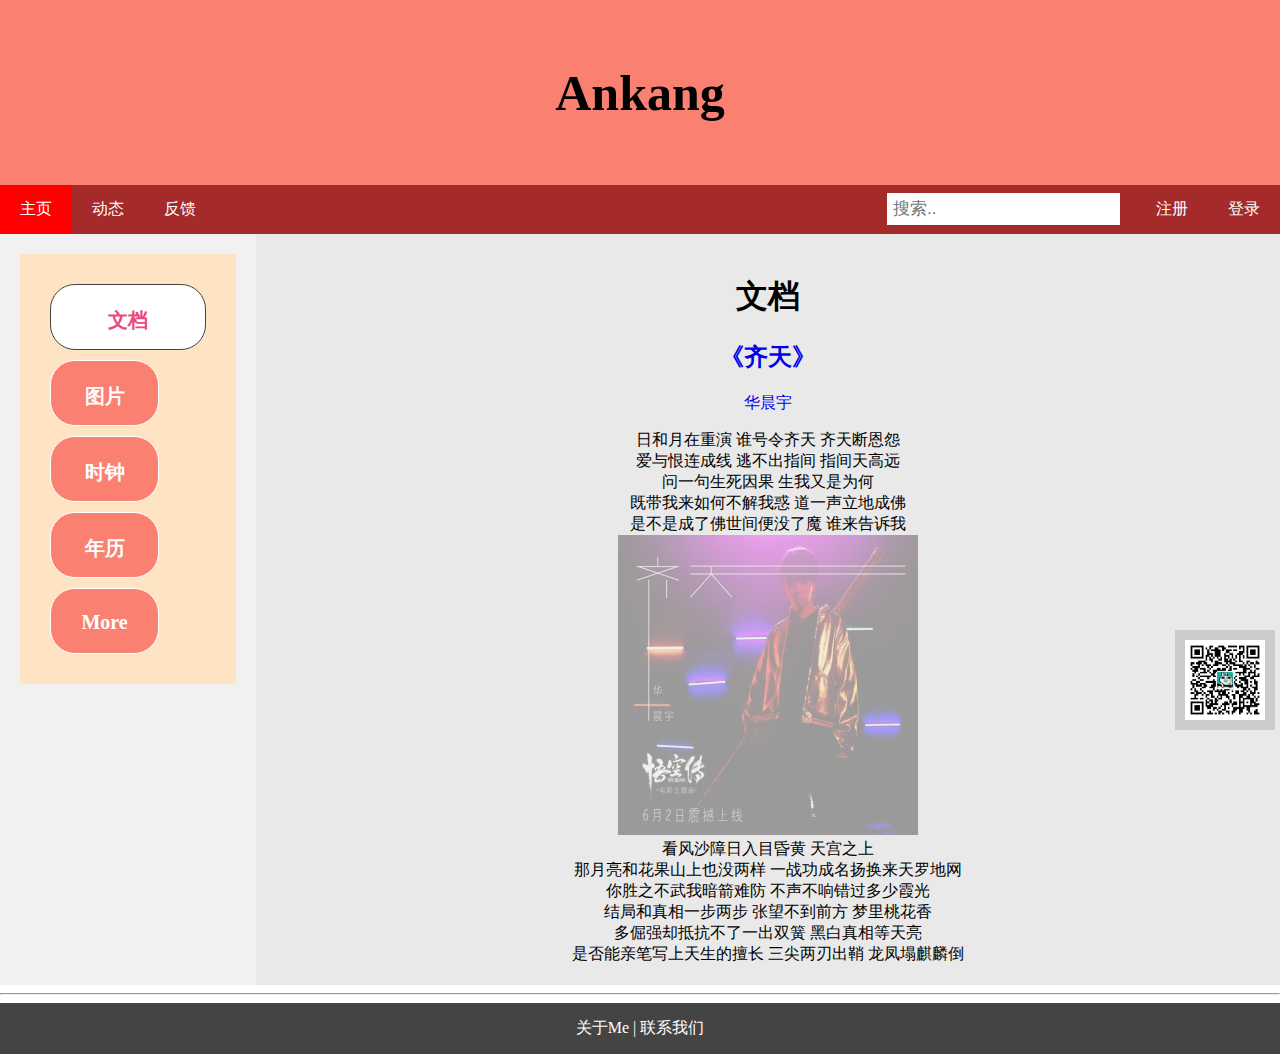
<file: index.html>
<!DOCTYPE html>
<html>
	<head>
		<meta charset="UTF-8">
		<title>Ankang</title>
<link rel="shortcut icon" href="img/favicon.ico" type="image/x-icon" />
<link href="css/index.css" rel="stylesheet" type="text/css" />	

<script type="text/javascript" src="js/index.js">
</script>
	</head>
	<body>
<div class="top">
  <h1>Ankang</h1>
</div>
<div class="header">
		<a href="#home" class="active">主页</a>
		<a href="#news">动态</a>
		<a href="tips.html">反馈</a>			
		<a href="sign_in.html" class="right">登录</a>
		<a href="sign_up.html" class="right">注册</a>
		<input type="text" placeholder="搜索..">
</div>

<div class="wechat">
<img src="img/fdcc3772b503f1749a8c64aeccc450c.jpg"  />
</div>

<div class="row">
		<div id="left" class="meun">
		<ul>
        <li class="active"><h2>文档</h2></li>
        <li><h2>图片</h2></li>
        <li><h2>时钟</h2></li>
        <li><h2>年历</h2></li>
        <li><h2>More</h2></li>
    	</ul>
		</div>
		
		<div id="right" class="neirong">
			<div>
				<h1>文档</h1>
				<h2><a href="word.html">《齐天》</a></h2>
				<p>
					<a href="https://baike.baidu.com/item/%E5%8D%8E%E6%99%A8%E5%AE%87/6064097?fr=aladdin" target="_blank">华晨宇</a>
				</p>
				
				日和月在重演 谁号令齐天 齐天断恩怨<br>
				
				爱与恨连成线 逃不出指间 指间天高远<br />
				
				问一句生死因果 生我又是为何<br />
				
				既带我来如何不解我惑 道一声立地成佛<br />
				
				是不是成了佛世间便没了魔 谁来告诉我<br />
				
				<img id="word_img" src="img/huahua.png" alt="悟空传" height="300px" width="300px"/><br>
						
				看风沙障日入目昏黄 天宫之上<br />
				
				那月亮和花果山上也没两样 一战功成名扬换来天罗地网<br />
				
				你胜之不武我暗箭难防 不声不响错过多少霞光<br />
				
				结局和真相一步两步 张望不到前方 梦里桃花香<br />
				
				多倔强却抵抗不了一出双簧 黑白真相等天亮<br />
				
				是否能亲笔写上天生的擅长 三尖两刃出鞘 龙凤塌麒麟倒<br />
			</div>
			<div class="images" style="display: none;">
				<h1>照片</h1>
				<img src="img/huachenyu.png" />
				<img src="img/wallhaven-531227.jpg"/>
				<img src="img/20160825224335.png"/>
								
				<img src="img/1569735467959.jpeg"/>
				<img src="img/no4JxovDcWg.jpg"/>
				<img src="img/1569735552129.jpeg"/>				
				
				<img src="img/1569735423458.jpeg"/>
				<img src="img/1569735445718.jpeg"/>
				<img src="img/1569735455910.jpeg"/>				
								
				<img src="img/1569735403356.jpeg"/>
				<img src="img/wallhaven-385770.jpg"/>
				<img src="img/wallhaven-377290.png"/>
			</div>
			
			<div id="clock" style="display: none;">
				<h1>时钟</h1>
				<img src="img/0.png"/>
				<img src="img/0.png"/>
				:
				<img src="img/0.png"/>
				<img src="img/0.png"/>
				:
				<img src="img/0.png"/>
				<img src="img/0.png"/>
				
			</div>
		
			<div id="rili" style="display: none;">
			<ul>
		        <li class="move"><h2>1</h2><p>Jan.</p></li>
		        <li><h2>2</h2><p>Fer.</p></li>
		        <li><h2>3</h2><p>Mar.</p></li>
		        <li><h2>4</h2><p>Apr.</p></li>
		        <li><h2>5</h2><p>May.</p></li>
		        <li><h2>6</h2><p>Jun.</p></li>
		        <li><h2>7</h2><p>Jul.</p></li>
		        <li><h2>8</h2><p>Aug.</p></li>
		        <li><h2>9</h2><p>Sep.</p></li>
		        <li><h2>10</h2><p>Oct.</p></li>
		        <li><h2>11</h2><p>Nov.</p></li>
		        <li><h2>12</h2><p>Dec.</p></li>
		 	</ul>		        
		        <h1 id="action">元旦快乐!新年快乐!</h1>
			</div>
			<div style="display: none;">
				完善ing...
			</div>
		</div>
</div>
	<hr>
	<div class="footer">
	<a href="#about">关于Me</a> | <a href="Email.html">联系我们</a>
	</div>
	</body>
</html>
</file>
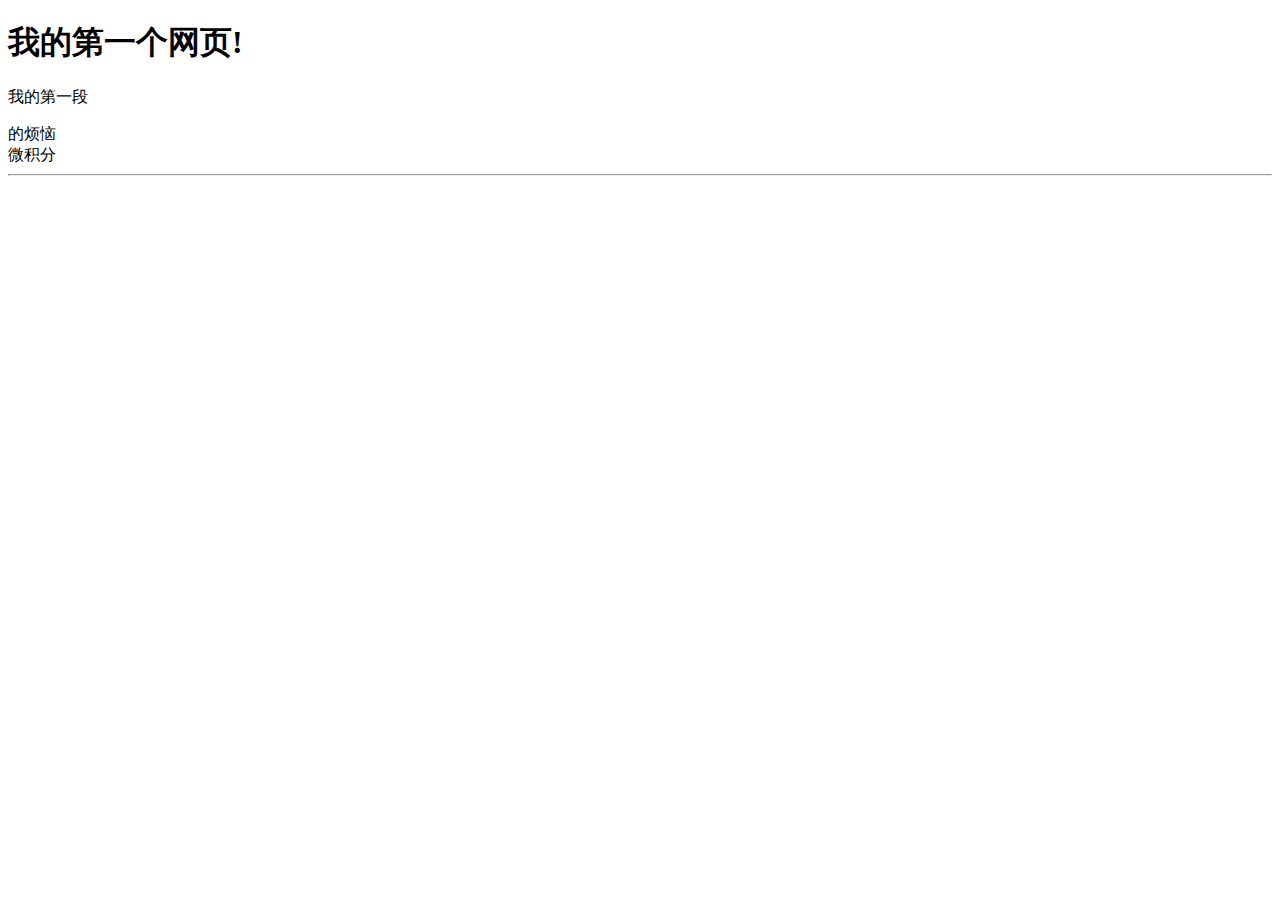
<file: demo001.html>
﻿<!doctype html>
<html>
	<head>
		<meta charset="utf-8" />
		<title>No.1</title>	
		<!--
		<meta http-equiv="refresh" content="5;url=http://www.baidu.com"/>
		-->
	</head>
	<body>
		<!-- 注释 -->
		<h1>我的第一个网页!</h1>
		<p>我的第一段</p>的烦恼<br>微积分<hr>
	</body>
</html>
</file>
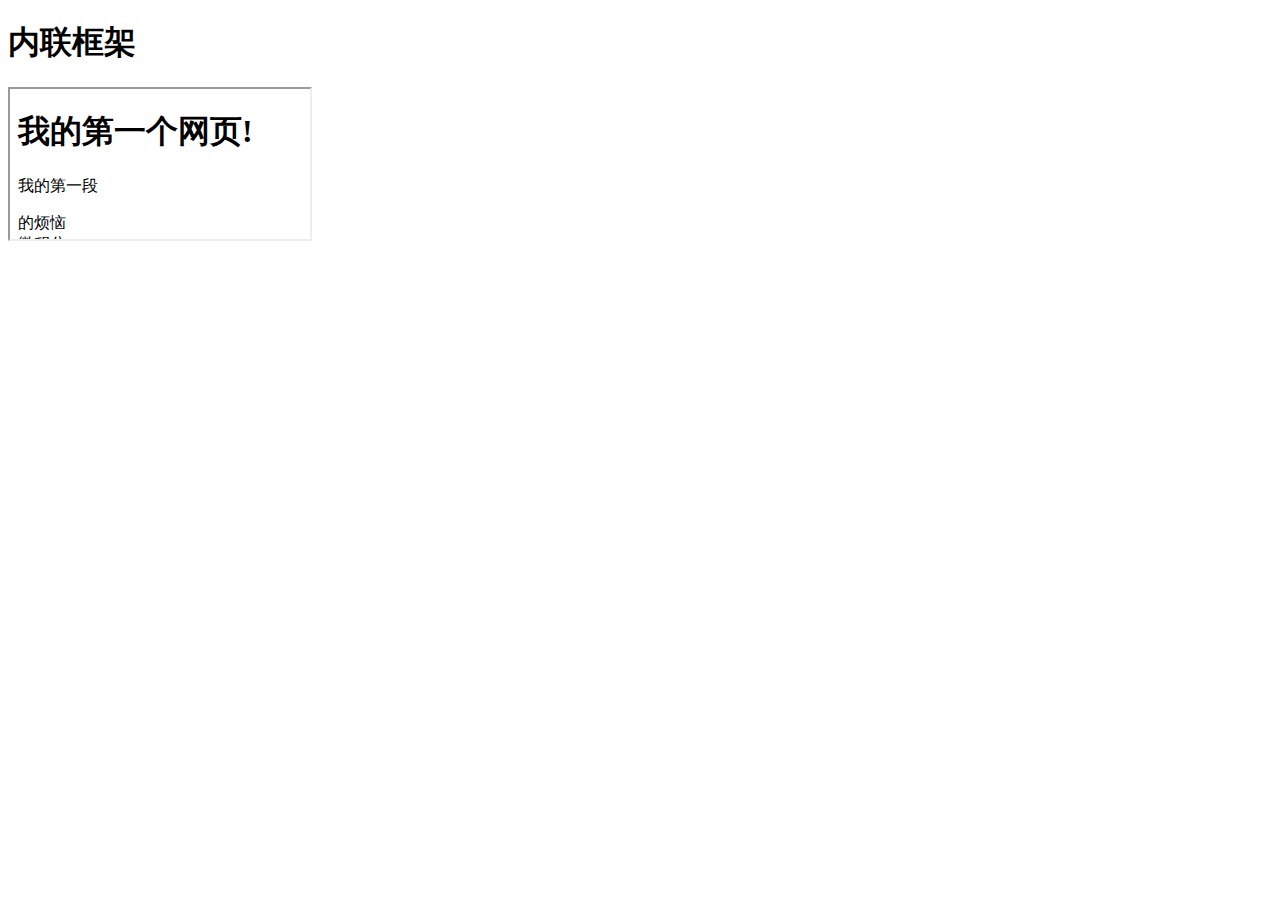
<file: demo002.html>
﻿<!doctype html>
<html>
	<head>
		<meta charset="utf-8" />
		<title>No.2</title>	
		<!--
		<meta http-equiv="refresh" content="5;url=http://www.baidu.com"/>
		-->
	</head>
	<body>
		<!-- 注释 -->
		<h1>内联框架</h1>
		<iframe src="demo001.html" name="zzz"></iframe>
		
	</body>
</html>
</file>
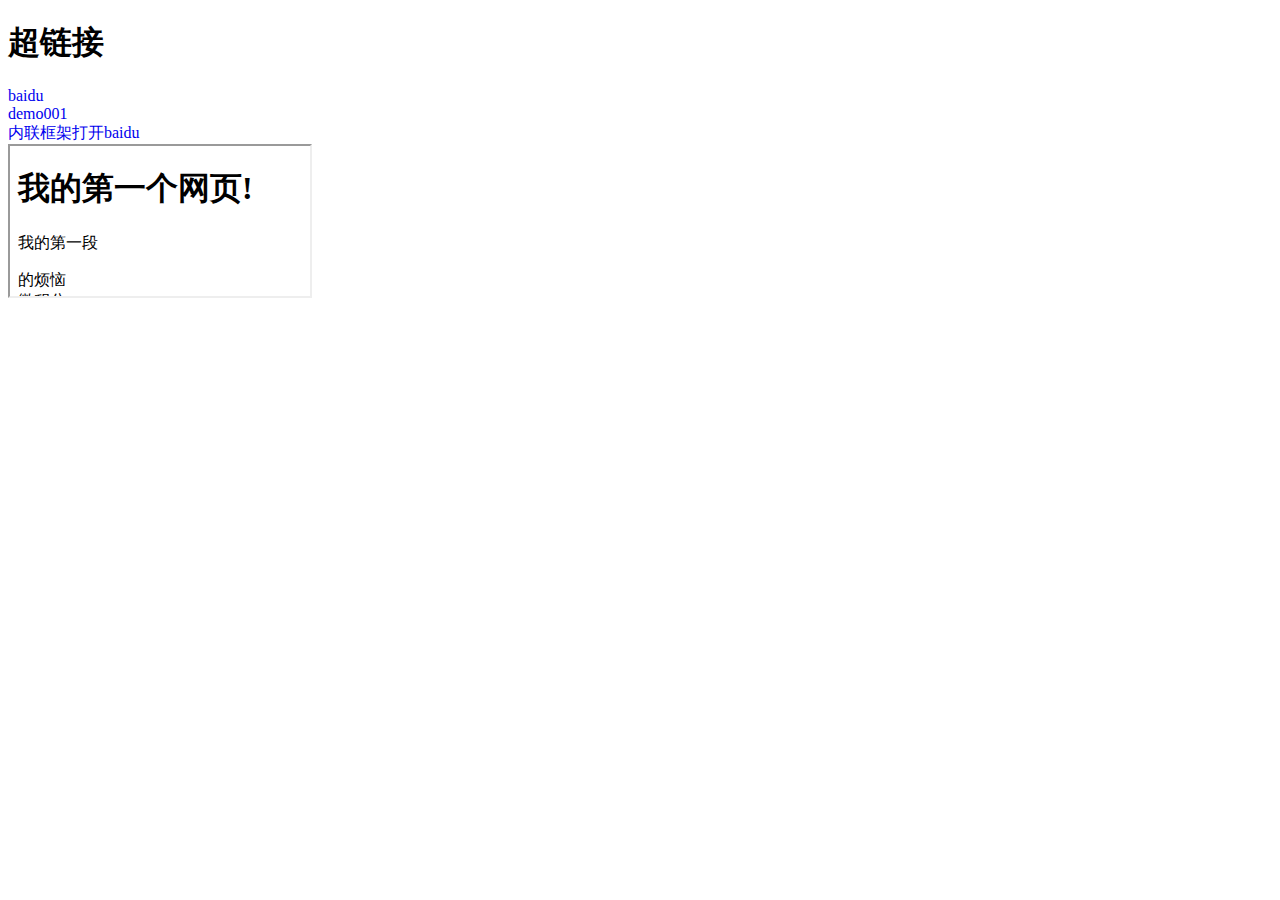
<file: demo003.html>
<!doctype html>
<html>
	<head>
		<meta charset="utf-8" />
		<title>No.3</title>	
<style type="text/css">
	a{text-decoration: none;}
</style>		
	</head>
	<body>
		<h1>超链接</h1>
		<!--
			属性 target值:
				1._blank:表示新标签页打开
				2._self:表示当前页面打开
				3.填写内联框架的名字:可以在内联框架中打开等
		-->
		<a href="http://www.baidu.com" target="_blank">baidu</a><br />
		<a href="demo001.html" target="_self">demo001</a><br />
		<a href="http://www.baidu.com" target="zzz">内联框架打开baidu</a><br />
		<iframe src="demo001.html" name="zzz"></iframe>
	</body>
</html>
</file>
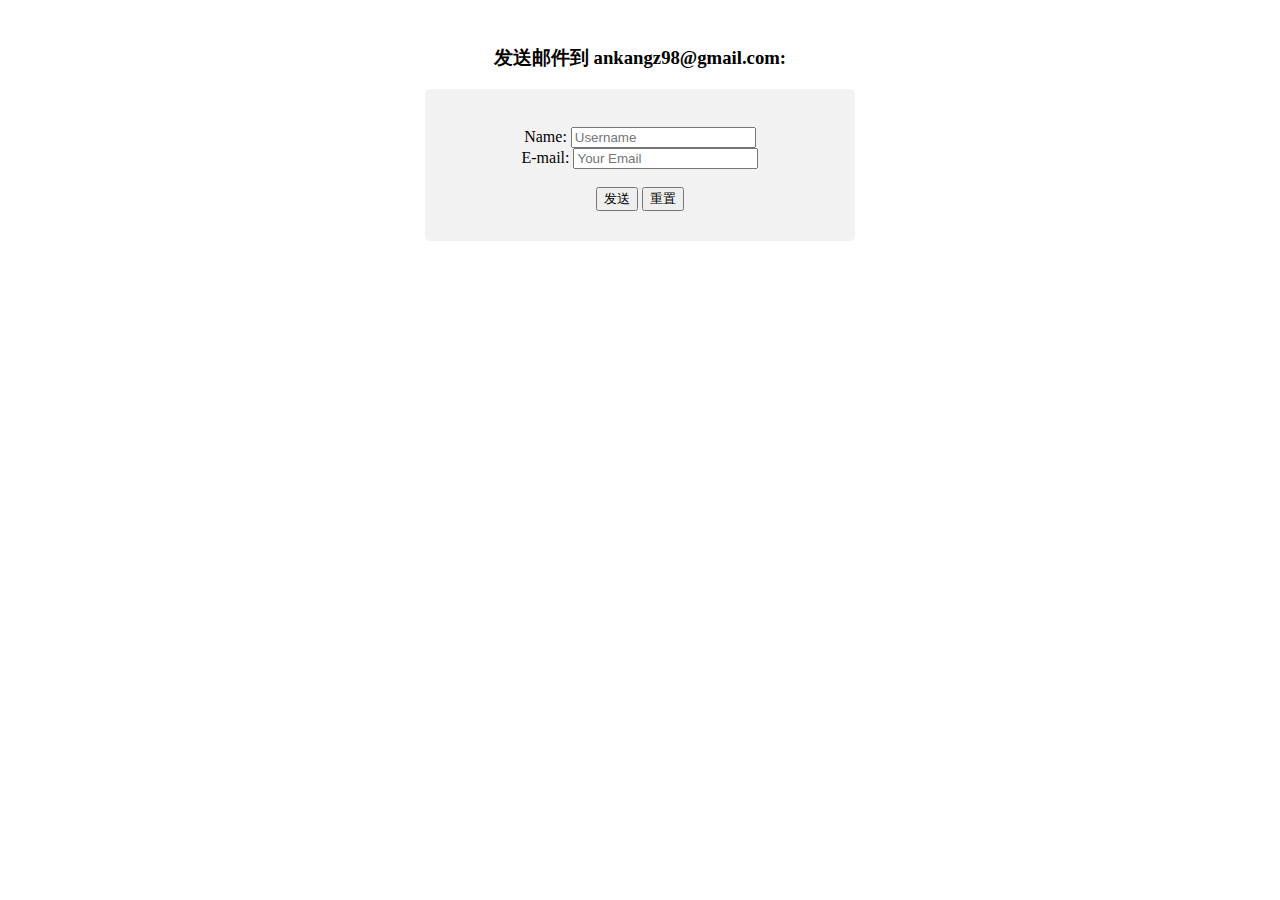
<file: Email.html>
<!DOCTYPE html>
<html>
<head> 
<meta charset="UTF-8">
<title>邮箱提交</title> 
<style type="text/css">
	form{text-align: center;}
	h3{text-align: center;}
.row{
	position: relative;
  	border-radius: 5px;
  	background-color: #f2f2f2;
  	padding: 20px 0 30px 0;
  	margin-left: 33%;
  	margin-right: 33%;
	}
</style>
</head>
<body>

<h3>发送邮件到 ankangz98@gmail.com:</h3>
<div class="row">
<form action="MAILTO:ankangz98@gmail.com" method="post" enctype="text/plain">
<br />
Name:
<input type="text" name="username" placeholder="Username"><br />
E-mail:
<input type="text" name="mail" placeholder="Your Email"><br /><br>
<input type="submit" value="发送">
<input type="reset" value="重置">
</form>
</div>
</body>
</html>
</file>
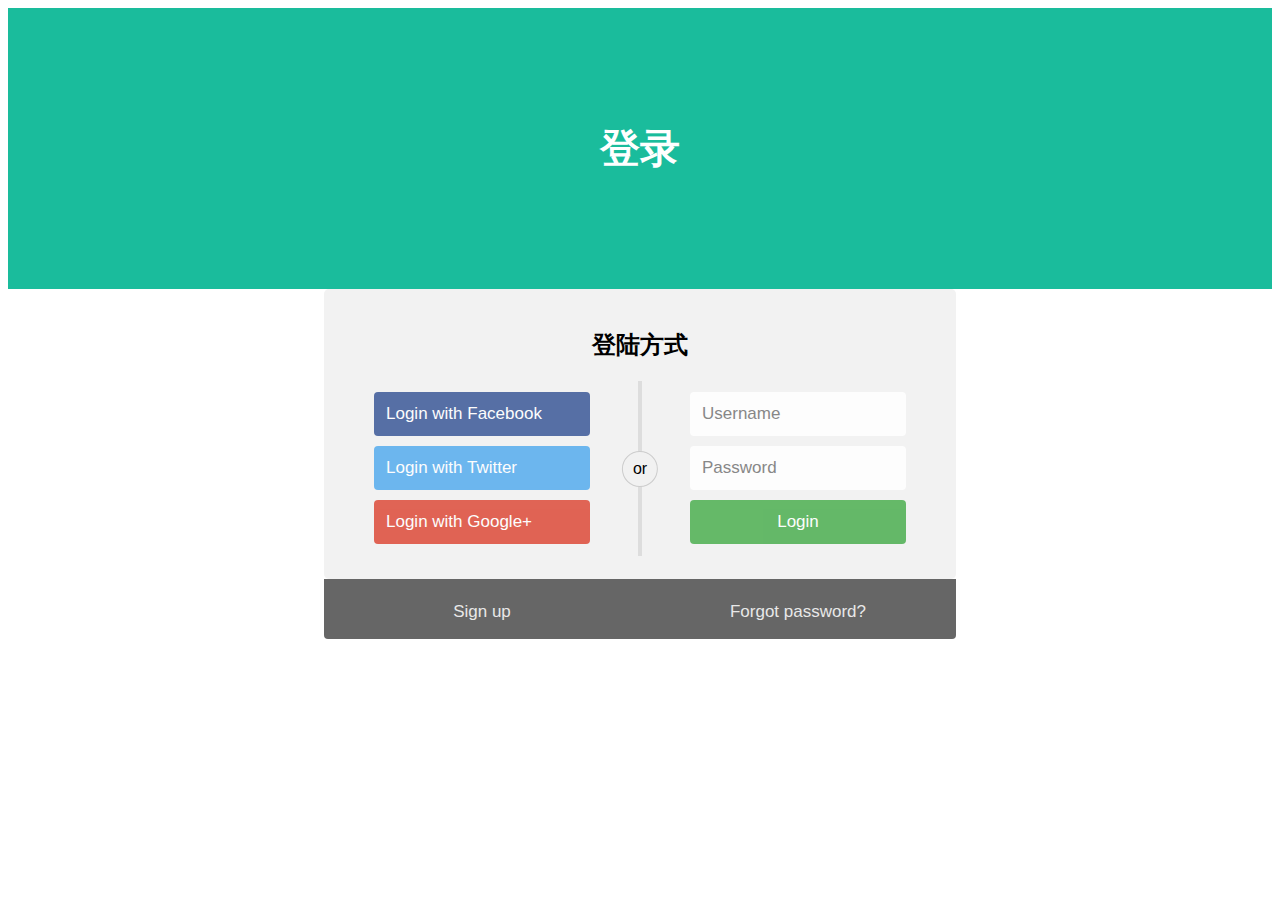
<file: sign_in.html>
<!DOCTYPE html>
<html>
	<head>
		<meta charset="UTF-8">
		<title>Sign in</title>
<script type="text/javascript" src="js/sign_in.js">
</script>	
		<style>
body {
  font-family: Arial, Helvetica, sans-serif;
}

* {
  box-sizing: border-box;
}
/* 标题 */
.header {
    padding: 80px;
    text-align: center;
    background: #1abc9c;
    color: white;
}
 
/* 标题字体加大 */
.header h2 {
    font-size: 40px;
}

/* 容器样式 */
.container {
  position: relative;
  border-radius: 5px;
  background-color: #f2f2f2;
  padding: 20px 0 30px 0;
  margin-left: 25%;
  margin-right: 25%;
} 

/* 输入框，链接按钮样式 */
input,
.btn {
  width: 100%;
  padding: 12px;
  border: none;
  border-radius: 4px;
  margin: 5px 0;
  opacity: 0.85;
  display: inline-block;
  font-size: 17px;
  line-height: 20px;
  text-decoration: none; /* 移除锚文本链接下划线 */
}

input:hover,
.btn:hover {
  opacity: 1;
}

/* 按钮背景颜色 */
.fb {
  background-color: #3B5998;
  color: white;
}

.twitter {
  background-color: #55ACEE;
  color: white;
}

.google {
  background-color: #dd4b39;
  color: white;
}

/* 提交按钮样式 */
input[type=submit] {
  background-color: #4CAF50;
  color: white;
  cursor: pointer;
}

input[type=submit]:hover {
  background-color: #45a049;
}

/* 两列布局 */
.col {
  float: left;
  width: 50%;
  margin: auto;
  padding: 0 50px;
  margin-top: 6px;
}

/* 清除浮动 */
.row:after {
  content: "";
  display: table;
  clear: both;
}

/* vertical line */
.vl {
  position: absolute;
  left: 50%;
  transform: translate(-50%);
  border: 2px solid #ddd;
  height: 175px;
}

/* 水平方向的文本 */
.vl-innertext {
  position: absolute;
  top: 50%;
  transform: translate(-50%, -50%);
  background-color: #f1f1f1;
  border: 1px solid #ccc;
  border-radius: 50%;
  padding: 8px 10px;
}

/* 大屏幕隐藏文本 */
.hide-md-lg {
  display: none;
}

/* 底部容器 */
.bottom-container {
  text-align: center;
  background-color: #666;
  border-radius: 0px 0px 4px 4px;
  margin-left: 25%;
  margin-right: 25%;
}

/* 响应式设计，在设备屏幕尺寸小于 650px ，上下丢跌显示 */
@media screen and (max-width: 650px) {
  .col {
    width: 100%;
    margin-top: 0;
  }
  /* hide the vertical line */
  .vl {
    display: none;
  }
  /* show the hidden text on small screens */
  .hide-md-lg {
    display: block;
    text-align: center;
  }
}
		</style>
	</head>
	<body>
<div class="header">
<h2>登录</h2>
</div>
<div class="container">
  <form action="">
    <div class="row">
      <h2 style="text-align:center">登陆方式</h2>
      <div class="vl">
        <span class="vl-innertext">or</span>
      </div>

      <div class="col">
        <a href="#" class="fb btn">
          <i class="fa fa-facebook fa-fw"></i> Login with Facebook
         </a>
        <a href="#" class="twitter btn">
          <i class="fa fa-twitter fa-fw"></i> Login with Twitter
        </a>
        <a href="#" class="google btn"><i class="fa fa-google fa-fw">
          </i> Login with Google+
        </a>
      </div>

      <div class="col">
        <div class="hide-md-lg">
          <p>Or sign in manually:</p>
        </div>

        <input type="text" name="username" placeholder="Username" required>
        <input type="password" name="password" placeholder="Password" required>
        <input type="submit" value="Login">
      </div>
      
    </div>
  </form>
</div>

<div class="bottom-container">
  <div class="row">
    <div class="col">
      <a href="sign_up.html" style="color:white" class="btn">Sign up</a>
    </div>
    <div class="col">
      <a href="#" style="color:white" class="btn">Forgot password?</a>
    </div>
  </div>
</div>
	</body>
</html>
</file>
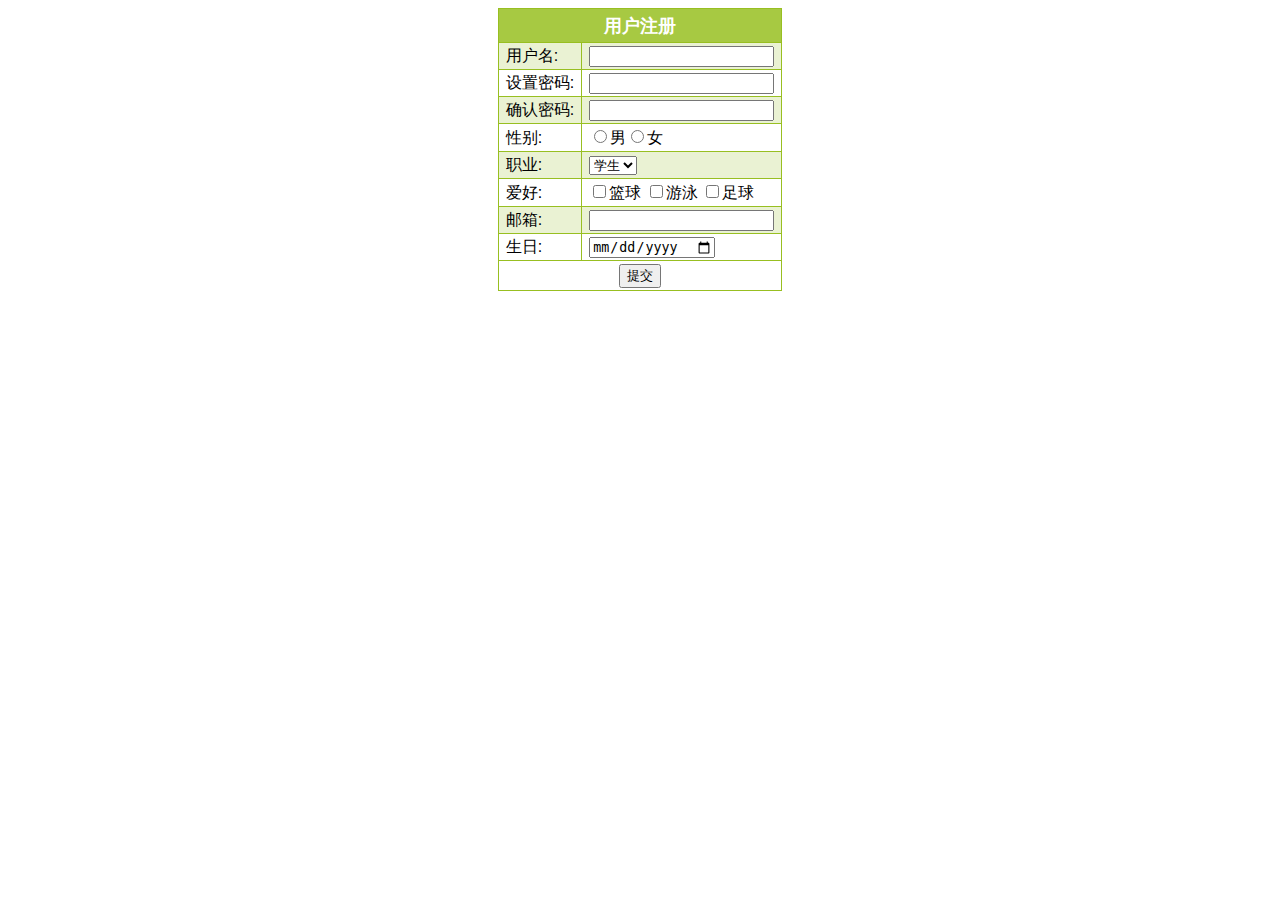
<file: sign_up.html>
<!DOCTYPE html>
<html>
<head>
<meta charset="UTF-8">
<title>Sign up</title>
<style>
#customers
{
	font-family:"Trebuchet MS", Arial, Helvetica, sans-serif;
	border-collapse:collapse;
}
#customers td, #customers th 
{
	font-size:1em;
	border:1px solid #98bf21;
	padding:3px 7px 2px 7px;
}
#customers th 
{
	font-size:1.1em;
	padding-top:5px;
	padding-bottom:4px;
	background-color:#A7C942;
	color:#ffffff;
}
#customers tr.alt td 
{
	color:#000000;
	background-color:#EAF2D3;
}
input.cursor
{
	cursor:pointer;
}
select.cursor
{
	cursor:pointer;
}
</style>
</head>
<body>

<table id="customers" align="center">
  <tr>
    <th colspan="2">用户注册</th>
  </tr>
  <tr class="alt">
    <td>用户名:</td>
    <td><form action=""><input type="text" name="name"></form></td>
  </tr>
  <tr>
  	<td>设置密码:</td>
  	<td><form action=""><input type="password" name="psw"></form></td>
  </tr>
  <tr class="alt">
  	<td>确认密码:</td>
  	<td><form action=""><input type="password" name="psw"></form></td>
  </tr>
  <tr>
  	<td>性别:</td>
  	<td><form action=""><input class="cursor" type="radio" name="sex" value="男">男<input class="cursor" type="radio" name="sex" value="女">女</form></td>
  </tr>
  <tr class="alt">
  	<td>职业:</td>
  	<td>
  		<form action="">
		<select class="cursor" name="cars">
		<option value="学生">学生</option>
		<option value="教师">教师</option>
		<option value="父母">父母</option>
		</select>
		</form>
	</td>
  </tr>
  <tr>
  	<td>爱好:</td>
  	<td>
  		<form action="">
		<input class="cursor" type="checkbox" name="hobby" value="篮球">篮球
		<input class="cursor" type="checkbox" name="hobby" value="游泳">游泳
		<input class="cursor" type="checkbox" name="hobby" value="足球">足球
		</form>
  	</td>
  </tr>
  <tr class="alt">
  	<td>邮箱:</td>
  	<td><form action=""><input type="email" name="email"></form></td>
  </tr>
  <tr>
  	<td>生日:</td>
  	<td>
	  	<form action="">
	  	<input type="date" name="bday">
	  	</form>
  	</td>
  </tr>
  <tr>
  	<td align="center" colspan="2">
  		<form action="">
  		<input class="cursor" type="submit" value="提交">
  		</form>
  	</td>
  </tr>
</table>

</body>
</html>
</file>
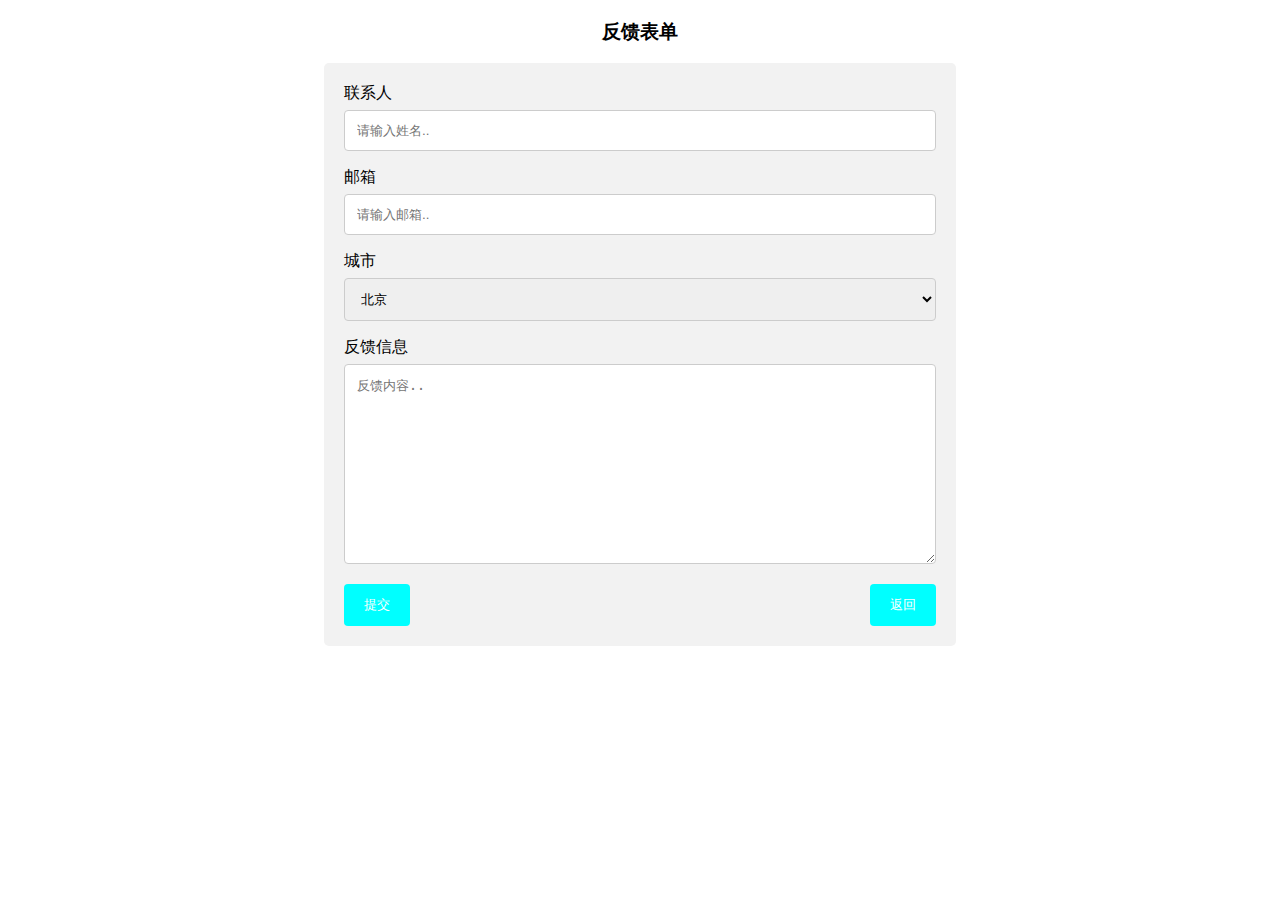
<file: tips.html>
<!DOCTYPE html>
<html>
	<head>
		<meta charset="UTF-8">
		<title>Some Tips</title>
		
<style type="text/css">
a{
	text-decoration: none;
}
h3{
	text-align: center;
}

input[type=text], select, textarea {
    width: 100%;
    padding: 12px;
    border: 1px solid #ccc;
    border-radius: 4px;
    box-sizing: border-box;
    margin-top: 6px;
    margin-bottom: 16px;
    resize: vertical;
}

input[type=submit] {
    background-color: cyan;
    color: white;
    padding: 12px 20px;
    border: none;
    border-radius: 4px;
    cursor: pointer;
}

input[type=submit]:hover {
    background-color: blue;
}

.container {
    border-radius: 5px;
    background-color: #f2f2f2;
    padding: 20px;
    margin: 0% 25%;
}

input[type=button] {
	float: right;
    background-color: cyan;
    color: white;
    padding: 12px 20px;
    border: none;
    border-radius: 4px;
    cursor: pointer;
}

input[type=button]:hover {
    background-color: blue;
}

</style>

	</head>
	<body>
<h3>反馈表单</h3>

<div class="container">
  <form action="">
    <label for="cname">联系人</label>
    <input type="text" id="cname" name="cname" placeholder="请输入姓名..">

    <label for="email">邮箱</label>
    <input type="text" id="email" name="email" placeholder="请输入邮箱..">

    <label for="country">城市</label>
    <select id="country" name="country">
      <option value="Beijing">北京</option>
      <option value="Shanghai">上海</option>
      <option value="Shenzhen">深圳</option>
    </select>

    <label for="subject">反馈信息</label>
    <textarea id="subject" name="subject" placeholder="反馈内容.." style="height:200px"></textarea>

    <input type="submit" value="提交">
    <input type="button" onclick="javascript:history.go(-1);" value="返回">
    
  </form>
</div>
	</body>
</html>
</file>
<file: css/index.css>
@charset "utf-8";
/* CSS Document */

* {
    box-sizing: border-box;
}

body {
    margin: 0;
    padding: 0;
}
/*超链接去除下划线*/
a{
	text-decoration: none;
}
li{list-style: none;}
/*头部*/
.top {
	padding: 30px;
  	background-color: salmon;
  	background-size: contain;
}
 
.top h1 {
  	font-size: 50px;
  	text-align: center;
}
/* 导航 */
.header {
    overflow: hidden;
    background-color:brown;
}

/* 导航栏样式 */
.header a {
    float: left;
    display: block;
    color: white;
    text-align: center;
    padding: 14px 20px;
    text-decoration: none;
}
.header a.right{
	float: right;
}

/* 右侧搜索栏*/
.header input[type=text] {
  float: right;
  padding: 6px;
  margin-top: 8px;
  margin-right: 16px;
  border: none;
  font-size: 17px;
}
 
/* 鼠标移动到链接的颜色 */
.header a:hover{
    background-color: #000000;
    color: red;
}
.header a.active {
    color: white;
    background-color: red;
}
/*二维码定位*/
.wechat{	
	position:fixed;
	top:70%;
	right:5px;
	width: 100px;
	height: 100px;
	background-color: #CCCCCC;
}
.wechat img{
	width: 80px;
	height: 80px;
	margin: 10px;
}

/* 列容器 */
.row {  
    display: -ms-flexbox; /* IE10 */
    display: flex;
    -ms-flex-wrap: wrap; /* IE10 */
    flex-wrap: wrap;
}

/* 创建两个列 */
/*左边*/
.meun {
    -ms-flex: 20%; /* IE10 */
    flex: 20%;
    background-color: #f1f1f1;
    padding: 20px;
}
.meun ul{
	background-color: bisque;
	margin: 0;
    padding: 20px 30px 20px 30px;
    width: 100%; 
    overflow: hidden; 
}
.meun li { 
	border-radius: 25px;
	background:red;
	transition:width 1s;
	-webkit-transition:width 1s; /* Safari */
	
	/*float: left;*/ 
	width: 70%; height: 66px; 
	margin: 10px 0 10px; 
	border: 1px solid #fff; 
	background: salmon; color: #fff; 
	text-align: center; cursor: pointer;
	}

.meun li h2 { 
	font-size: 20px; 
	padding-top: 5px; 
	}
.meun .active { 
	width: 100%;
	border: 1px solid #424242; 
	background: #fff; color: #e84a7e; 
	}

/*右边栏*/
.neirong{
	-ms-flex: 80%; /* IE10 */
    flex: 80%;
    background-color: white;
    padding: 20px;
    text-align: center;
    background-color: #eae9e9;
}
#word_img
{
  opacity:0.4;
  filter:alpha(opacity=40); /*  IE8 及其更早版本 */
}
#word_img:hover
{
  opacity:1.0;
  filter:alpha(opacity=100); /* IE8 及其更早版本 */
}

/*照片的设置*/
.images img{
    margin: 5px;
    border: 1px solid #ccc;
    float: left;
    width: 30%;
    height:200px;
    object-fit: contain;
    border-radius: 4px;
    box-shadow: 0 4px 8px 0 rgba(0, 0, 0, 0.2), 0 6px 20px 0 rgba(0, 0, 0, 0.19);
}
.images img:hover {
    box-shadow: 0 0 2px 1px rgba(0, 140, 186, 0.5);
}
/*时钟的设置*/
#clock img{
	 background-color: #666666; 
	 color: white;
}
/*年历*/

	#rili { font-family: arial; }	
	
	#rili { width: 300px; margin: 50px auto 0; padding: 10px 10px 20px 20px; background: #eae9e9; }
	#rili ul { width: 300px; overflow: hidden; padding-bottom: 10px; }
	#rili li { float: left; width: 60px; height: 60px; margin: 10px 10px 0 0; border: 1px solid #fff; background: #424242; color: #fff; text-align: center; cursor: pointer; }
	#rili li h2 { font-size: 15px; padding-top: 0px; }
	#rili li p { font-size: 12px; }
	
	#rili .move { border: 1px solid #424242; background: #fff; color: #e84a7e; }
	#rili .move h2 { }
	#rili .move p { font-weight: bold; }
	
	/*#rili h2 {font-size: 14px; margin-bottom: 10px; }
	#rili h1 { font-size: 12px; line-height: 15px; }*/

/*留言*/

/*底部*/
.footer {
    background-color: #444;
    color: white;
    padding: 15px;
    text-align: center;
}
.footer a {
	color: white;
    text-align: center;
}

/* 响应式布局 - 在屏幕设备宽度尺寸小于 400px 时, 让导航栏目上下堆叠显示 */
@media screen and (max-width: 300px) {
    .header a {
        float: none;
        width: 100%;
    }
    .header input[type=text]{
    	float: none;
        width: 100%;
    }
}
</file>
